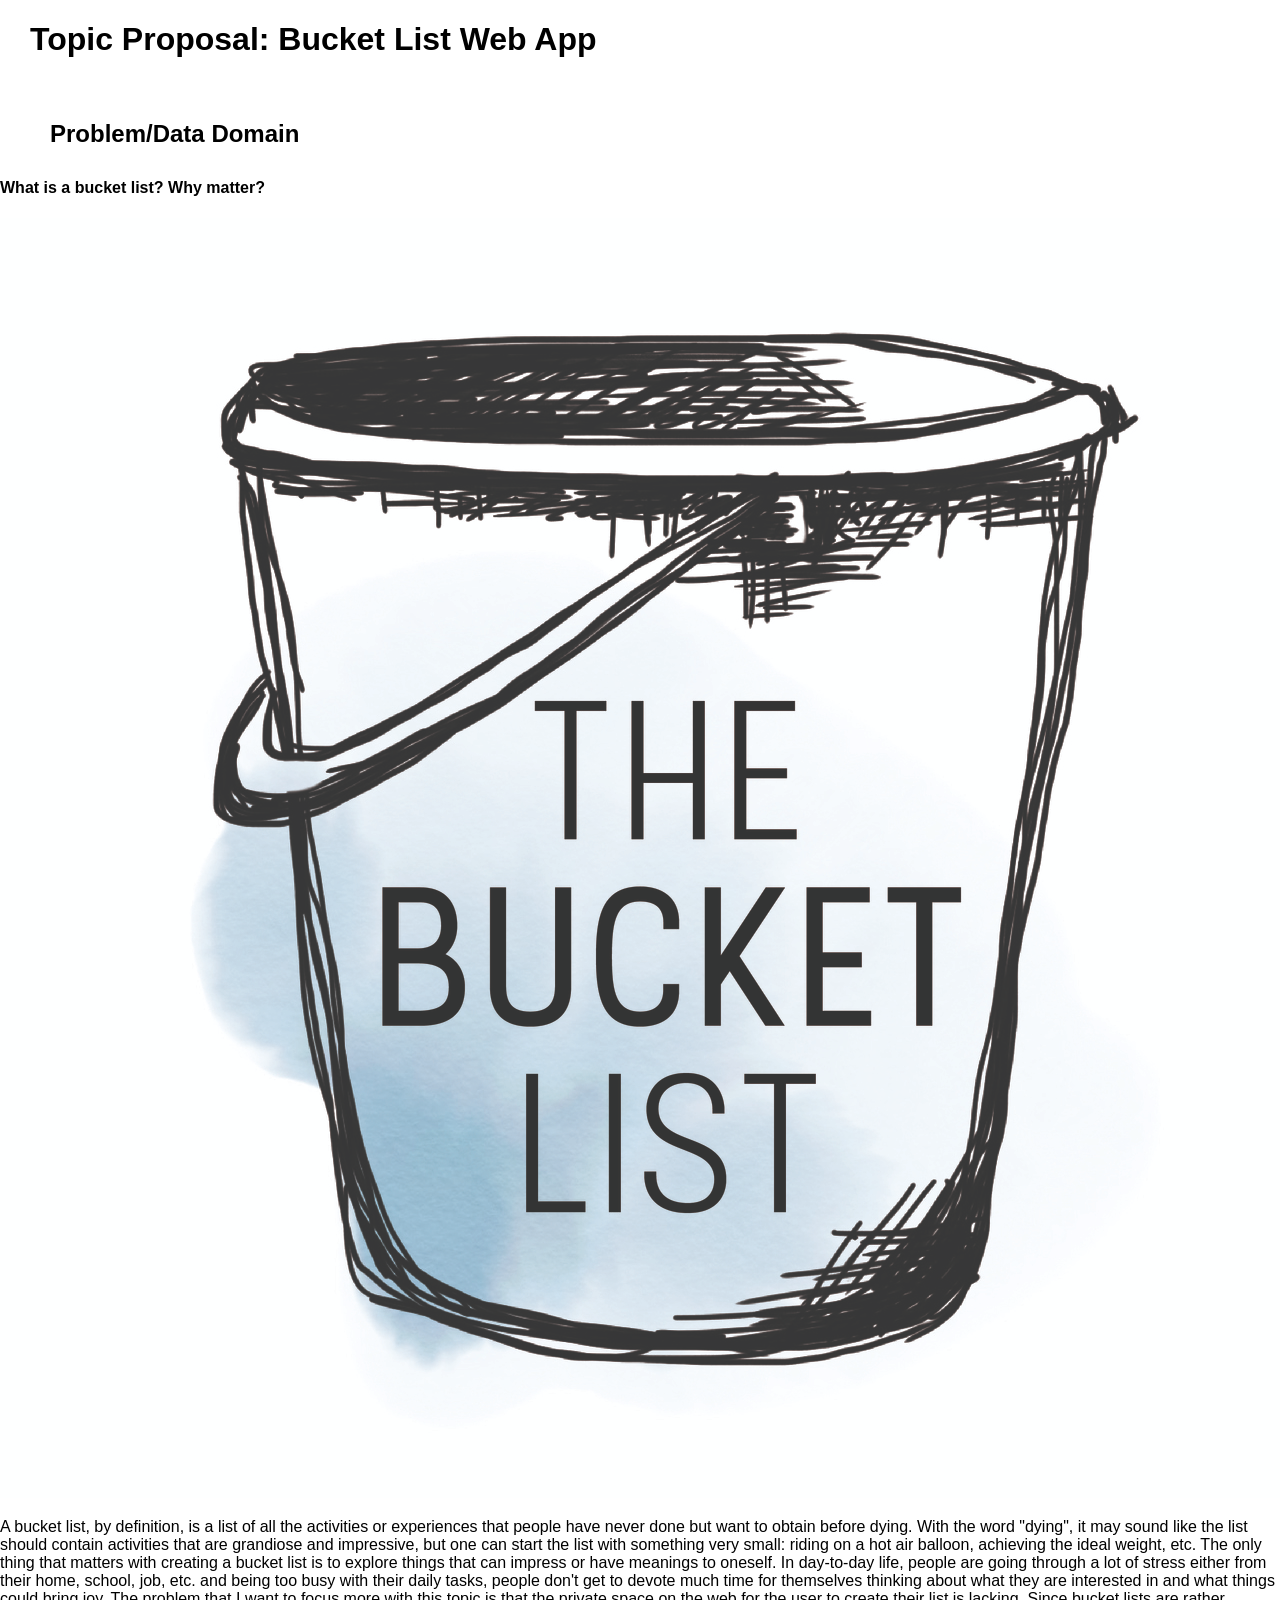
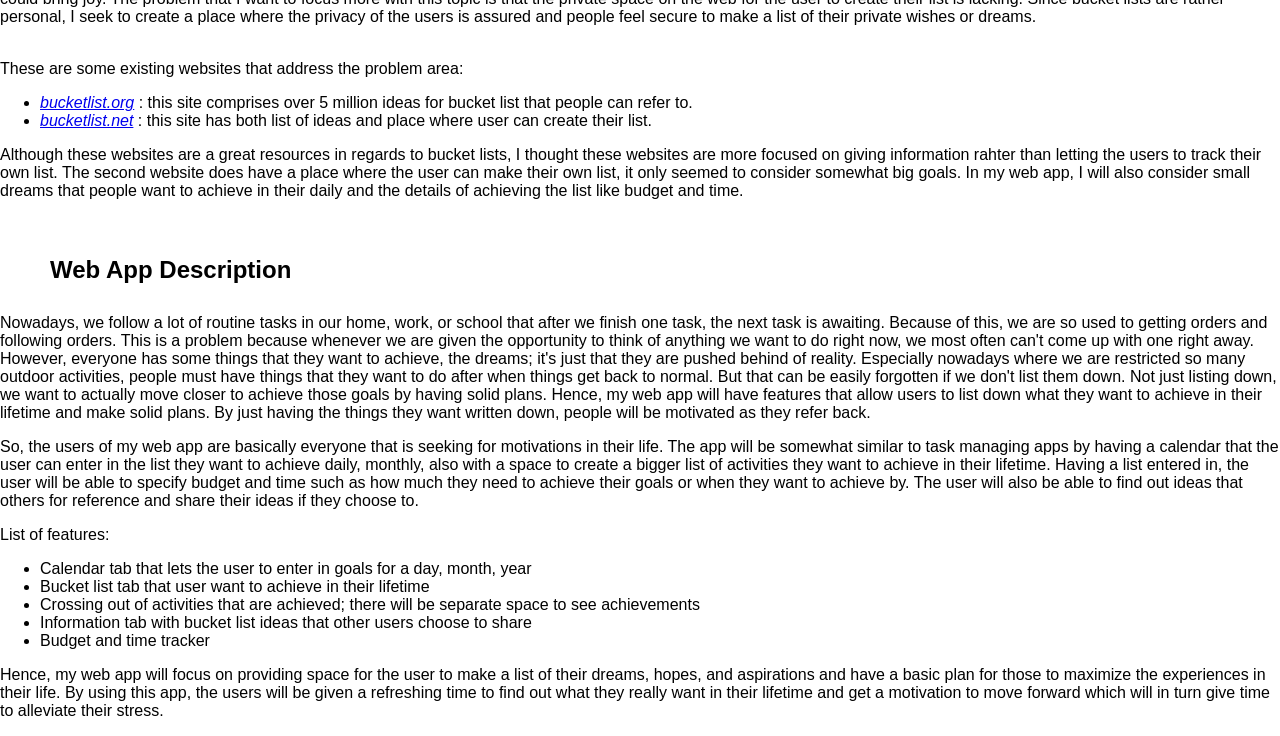
<file: proposal.html>
<!DOCTYPE html>
<html lang="en">
    <head>
        <meta charset="UTF-8">
        <meta name="author" content="Seoyoung Cho">
        <title>Topic Proposal: Bucket List Web App</title>
        <link rel="stylesheet" href="css/style.css">
    </head>
  
    <body>
        <h1>Topic Proposal: Bucket List Web App</h1>
        <section>
            <h2>Problem/Data Domain</h2>

            <h4>What is a bucket list? Why matter?</h4>
            <img src= "img/bucketlist.jpg" alt="bucketlist icon" class="center">
            <p> A bucket list, by definition, is a list of all the activities or experiences 
                that people have never done but want to obtain before dying. With the word 
                "dying", it may sound like the list should contain activities that are grandiose 
                and impressive, but one can start the list with something very small: riding on a 
                hot air balloon, achieving the ideal weight, etc. The only thing that matters 
                with creating a bucket list is to explore things that can impress or have 
                meanings to oneself. In day-to-day life, people are going through a lot of 
                stress either from their home, school, job, etc. and being too busy with their 
                daily tasks, people don't get to devote much time for themselves thinking about 
                what they are interested in and what things could bring joy. The problem that I want 
                to focus more with this topic is that the private space on the web for the user to 
                create their list is lacking. Since bucket lists are rather personal, I seek to 
                create a place where the privacy of the users is assured and people feel secure 
                to make a list of their private wishes or dreams.
            </p>
            <br>These are some existing websites that address the problem area: 
            <ul>
                <li>
                    <cite><a href="https://bucketlist.org/">bucketlist.org</a></cite>
                    : this site comprises over 5 million ideas for bucket list that people can refer to.
                </li>
                <li>
                    <cite><a href="https://www.bucketlist.net/">bucketlist.net</a></cite>
                    : this site has both list of ideas and place where user can create their list. 
                </li>
            </ul>
            <p>
                Although these websites are a great resources in regards to bucket lists,
                I thought these websites are more focused on giving information rahter than 
                letting the users to track their own list. The second website does have a 
                place where the user can make their own list, it only seemed to consider somewhat 
                big goals. In my web app, I will also consider small dreams that people 
                want to achieve in their daily and the details of achieving the 
                list like budget and time. 
            </p>
        </section>
        <section>
            <h2>Web App Description</h2>
            <p>
                Nowadays, we follow a lot of routine tasks in our home, work, or school that 
                after we finish one task, the next task is awaiting. Because of this, we are 
                so used to getting orders and following orders. This is a problem because whenever we are
                given the opportunity to think of anything we want to do right now, we most often can't come 
                up with one right away. However, everyone has some things that they want to achieve, the dreams; 
                it's just that they are pushed behind of reality. Especially nowadays where we are restricted so many outdoor activities,
                people must have things that they want to do after when things get back to normal. But that can be easily forgotten if 
                 we don't list them down. Not just listing down, we want to actually move closer to achieve those goals by having solid plans. Hence, 
                 my web app will have features that allow users to list down what they want to achieve in their lifetime and make solid plans. 
                By just having the things they want written down, people will be motivated as they refer back. 
            </p>

                <p>   
                    So, the users of my web app are basically everyone that is seeking for 
                    motivations in their life. The app will be somewhat similar to task managing
                    apps by having a calendar that the user can enter in the list they want 
                    to achieve daily, monthly, also with a space to create a bigger list of 
                    activities they want to achieve in their lifetime. Having a list entered in,
                    the user will be able to specify budget and time such as how much they need 
                    to achieve their goals or when they want to achieve by. The user will also be 
                    able to find out ideas that others for reference and share their ideas if 
                    they choose to. 
                </p>  
                    List of features:
                <ul>
                    <li>Calendar tab that lets the user to enter in goals for a day, month, year</li>
                    <li>Bucket list tab that user want to achieve in their lifetime</li>
                    <li>Crossing out of activities that are achieved; there will be separate space to see achievements</li>
                    <li>Information tab with bucket list ideas that other users choose to share</li>
                    <li>Budget and time tracker</li>
                </ul>
            <p>Hence, my web app will focus on providing space for the user to make a list of their dreams, hopes, and aspirations 
                and have a basic plan for those to maximize the experiences in their life. By using this app, 
                the users will be given a refreshing time to find out what they really want in their 
                lifetime and get a motivation to move forward which will in turn give time to alleviate their stress. 
            
            </p>
        </section>
    </body>

</html>
</file>
<file: css/style.css>
html {
    height: 100%;
}

header{
    background: cornsilk;
}

h1 {
    margin-left: 30px;
}

h2 {
    margin-left: 50px;
    padding-top: 20px;
    padding-bottom: 10px;
}


body {
    font-family: 'Fira Sans', sans-serif;
    margin: 0;
    display: flex;
    flex-direction: column;
    box-sizing: border-box;
    height: inherit;
}
  
main {
    flex: 1;
    overflow-x: hidden;
    font-size: 90%;
}

/*top navigation tab*/
.topnav {
    overflow: hidden;
    position: relative;
    background-color: cornsilk;
}

.topnav .page-links {
    display: none;
    padding-top: 10px;
}

.topnav img {
    width: 50px;
    margin-left: 10px;
    margin-bottom: 8px;
}

.topnav .hamburger-menu {
    color: #bebebe;
    font-size: 30px;
    position: absolute;
    right: 0;
    top: 0;
    margin-right: 20px;
    margin-top: 15px;
}


.topnav .page-links a {
    font-size: 16px;
    display: block;
    padding: 10px 14px;
    color: #999999;
    text-transform: uppercase;
}

.topnav .page-links a:hover {
    background-color: rgb(247, 230, 164);
}

.topnav .hamburger-menu:hover {
    color: rgb(151, 151, 151);
}


#top {
    background-color: #bebebe;
    padding: 5px 0 20px 0;
    border-bottom-left-radius: 40px;
    border-bottom-right-radius: 40px;
}

/*side tab for about page*/

.side-tab {
    display: none;
}


/*list items*/

/* flex outer is part of index.html form*/
.form-container li {
    display: flex;
    flex-wrap: wrap;
    align-items: center;
    border: 1px solid gray;
    margin-bottom: 10px;
    /* width: 500px; */
    /* justify-content: space-between; */
}

/* also part of index.html form */
.form-container li:last-child {
    border: none;
}  



/* dashboard page*/

* {
    box-sizing: border-box;
}

.search {
    display: flex; 
    justify-content: space-between;
    padding: 10px;
    max-width: 500px;
    margin: 20px auto;
    text-align: center;
}

.search input {
    padding: 15px;
    width: 100%;
}

.search button {
    float: right;
    padding: 10px;
    cursor: pointer;
}


/*flip card effect references: https://www.w3schools.com/howto/howto_css_flip_card.asp
                               https://www.youtube.com/watch?v=uR7EbQImYmo
                               https://davidwalsh.name/css-flip*/

.card-section {
    box-sizing: border-box;
    display: flex;
    flex-wrap: wrap;
    width: 90%;
    margin-left: auto;
    margin-right: auto;
    padding-bottom: 30px;
}

.container {
    width: 300px; 
    height: 450px;
    padding: 5px;
    margin-left: auto; 
    margin-right: auto;
    margin-top: 10px;
}
.card {
    width: 100%;
    height: 100%;
    border-radius: 10px;
    box-shadow: 0 1px 3px rgba(0, 0, 0, 0.16),
                0 1px 3px rgba(0, 0, 0, 0.23);
    background-color: #fbfaf4;
    margin: 5px;
    position: relative;
}

.card img {
    width: 100%;
    height: 80%;
    border-radius: 10px 10px 0px 0px;
}
.card h3 {
    text-align: center;
    flex-wrap: wrap;
    padding: 5px 1rem;
}

.cardfront{
    position: absolute;
    width: 100%;
    height: 100%;
    overflow: hidden;
}



iframe {
    display: none;
}

table {
    width: 90%;
    margin-left: auto;
    margin-right: auto;
    margin-bottom: 30px;
}

th, td {
    border-bottom: 1px solid #ddd;
}

tr th {
    color: grey;
}

td {
    text-align: center;
    padding: 1rem;
}

/* INDEX PAGE */

/* index.html table*/ 
.list-table {
    margin-top: 3em;
    margin-bottom: 50px;
    counter-reset: row-num - 1;
    border-collapse: collapse; 
    empty-cells: show;
}
/*auto increment row num* ref: https://infoheap.com/css-automatic-table-row-numbering/ */
.list-table tr {
    counter-increment: row-num;
  }
.list-table tr td:first-child::before {
      content: counter(row-num) ". ";
  }

/* TEST */

.list-table td { position: relative;
}

.list-table tr.strikeout td:before {
    content: " ";
    position: absolute;
    top: 50%;
    left: 0;
    border-bottom: 1px solid #111;
    width: 100%;
}

tr.strikeout td:after {
    content: "\00B7";
    font-size: 1px;
  }

.form-container {
    padding: 0;
    width: fit-content;
    margin-left: auto;
    margin-right: auto;
    list-style-type: none;
 }

 .font-strike { text-decoration: line-through; }

/*About page*/

.content {
    margin-left: 250px;
    padding: 1em;
    display: initial;
}

.content h2 {
    margin-left: 20px;
}

.content h3 {
    margin-left: 30px;
    padding: 30px 0 15px;
}

.content p {
    width : 90%;
    margin-left: auto;
    margin-right: auto;
}


.profile-container {
    box-sizing: border-box;
    display: flex;
    margin-left: auto;
    margin-right: auto;
    margin-bottom: 20px;
    width: 350px;
    height: 150px;
    background-color: #e7e6e6;
    border-radius: 10px;
}


.profile-container img {
    margin: 25px 0 0 15px;
    width: 100px;
    height: 100px;
    flex: 1;
    display: block;
    border-radius: 50%;
}

.profile-container h4, .profile-container p {
    margin-left: 40px;
    display: block;
}

.profile-container h4 {
    margin-top: 40px;
}


/* index page form description */ 
div.form-container p, div.form-container h2 {
    margin-left: auto;
    margin-right: auto;
    width: 90%;
    text-align: center;
}

.form-container li label {
    padding: 10px;
    flex: 1 0 100px;
}

.form-container li input,.form-container li textarea {
  padding: 10px;
  border: black;
}

.form-container li textarea {
    padding-left: 2em;
}

.form-container > li > label {
  flex: 1 0 120px;
  max-width: 220px;
}

.form-container > li > label + * {
  flex: 1 0 220px;
}

.form-container li p {
  margin: 0;
}

.form-button {
    padding: 8px 16px;
    background: black;
    color: #f2f2f2;
    border-radius: 2px;
    margin-left: auto;
    margin-right: auto;
    cursor: pointer;
} 




/* footer*/

footer {
    bottom: 0;
    margin-top: 50px;
    padding-right: 10px;
    text-align: right;
    color: #a9a9a9;
}


/* medium screen (768px): no hamburger menu*/
@media (min-width: 768px) {

    /*top*/

    .topnav {
        display: flex;
    }

    .hamburger-menu {
        display: none;
    }

    .topnav img {
        margin-right: 40px;
    }

    .topnav .page-links {
        display: block;
    }



    /*Dashboard page*/

    .card-section {
        justify-content: left;
    }


    .container {
        perspective: 1000px;
    }

    .card {
        transform-style: preserve-3d;
        transition: transform .6s;
    }
    
    .card img {
        transform-style: preserve-3d;
        transition: transform .6s;
    }
       
    .cardfront, .cardback {
        position: absolute;
        width: 100%;
        height: 100%;
        backface-visibility: hidden;
        overflow: hidden;
    }
    
    .cardfront {
        transform: rotateY(0deg);
    }
    
    
    .cardback {
        transform: rotateY(180deg);
        background-color: #fbfaf4;
    }
    
    
    .cardback ul {
        list-style-type: none;
        padding: 5px;
    }

    .cardback ul li {
        margin-bottom: 15px;
        margin-left: 15px;
    }
    
    
    .cardback ul li span {
        font-weight: bold;
    }
    

    .container:hover .card, .container.hover .card {
        transform: rotateY(180deg);
    }


    
    iframe {
        display: block;
        width: 90%;
        height: 200px;
        margin-left: 2%;
    }

    table {
        width: 60%;
    }

    /*About page*/
   
    
    .content {
        display: block;
    }

    .content:last-of-type {
        display: block;
    }
    


    .side-tab {
        display: block;
        height: 100%;
        width: 250px;
        position: fixed;
        overflow-x: hidden;
        background-color:#bebebe;
    
    }
    
    .side-tab :first-child {
        margin-top: 20px;
    }
    

    /* <a> */
    .side-tab a {
        text-decoration: none;
        text-transform: uppercase;
        color:#333333;
        padding: 15px 0 15px 0px;
        padding-left: 40%;
        display: block;
    }

    .topnav .page-links a {
        float: left;
        text-align: center;
        border-right: solid rgb(247, 230, 164);
    }

    .side-tab a:first-of-type {
        color:#8f8f8f;
        text-decoration: underline #8f8f8f;
    }

    
    .side-tab a:hover {
        color: #8f8f8f;
    }  
    


}
</file>
